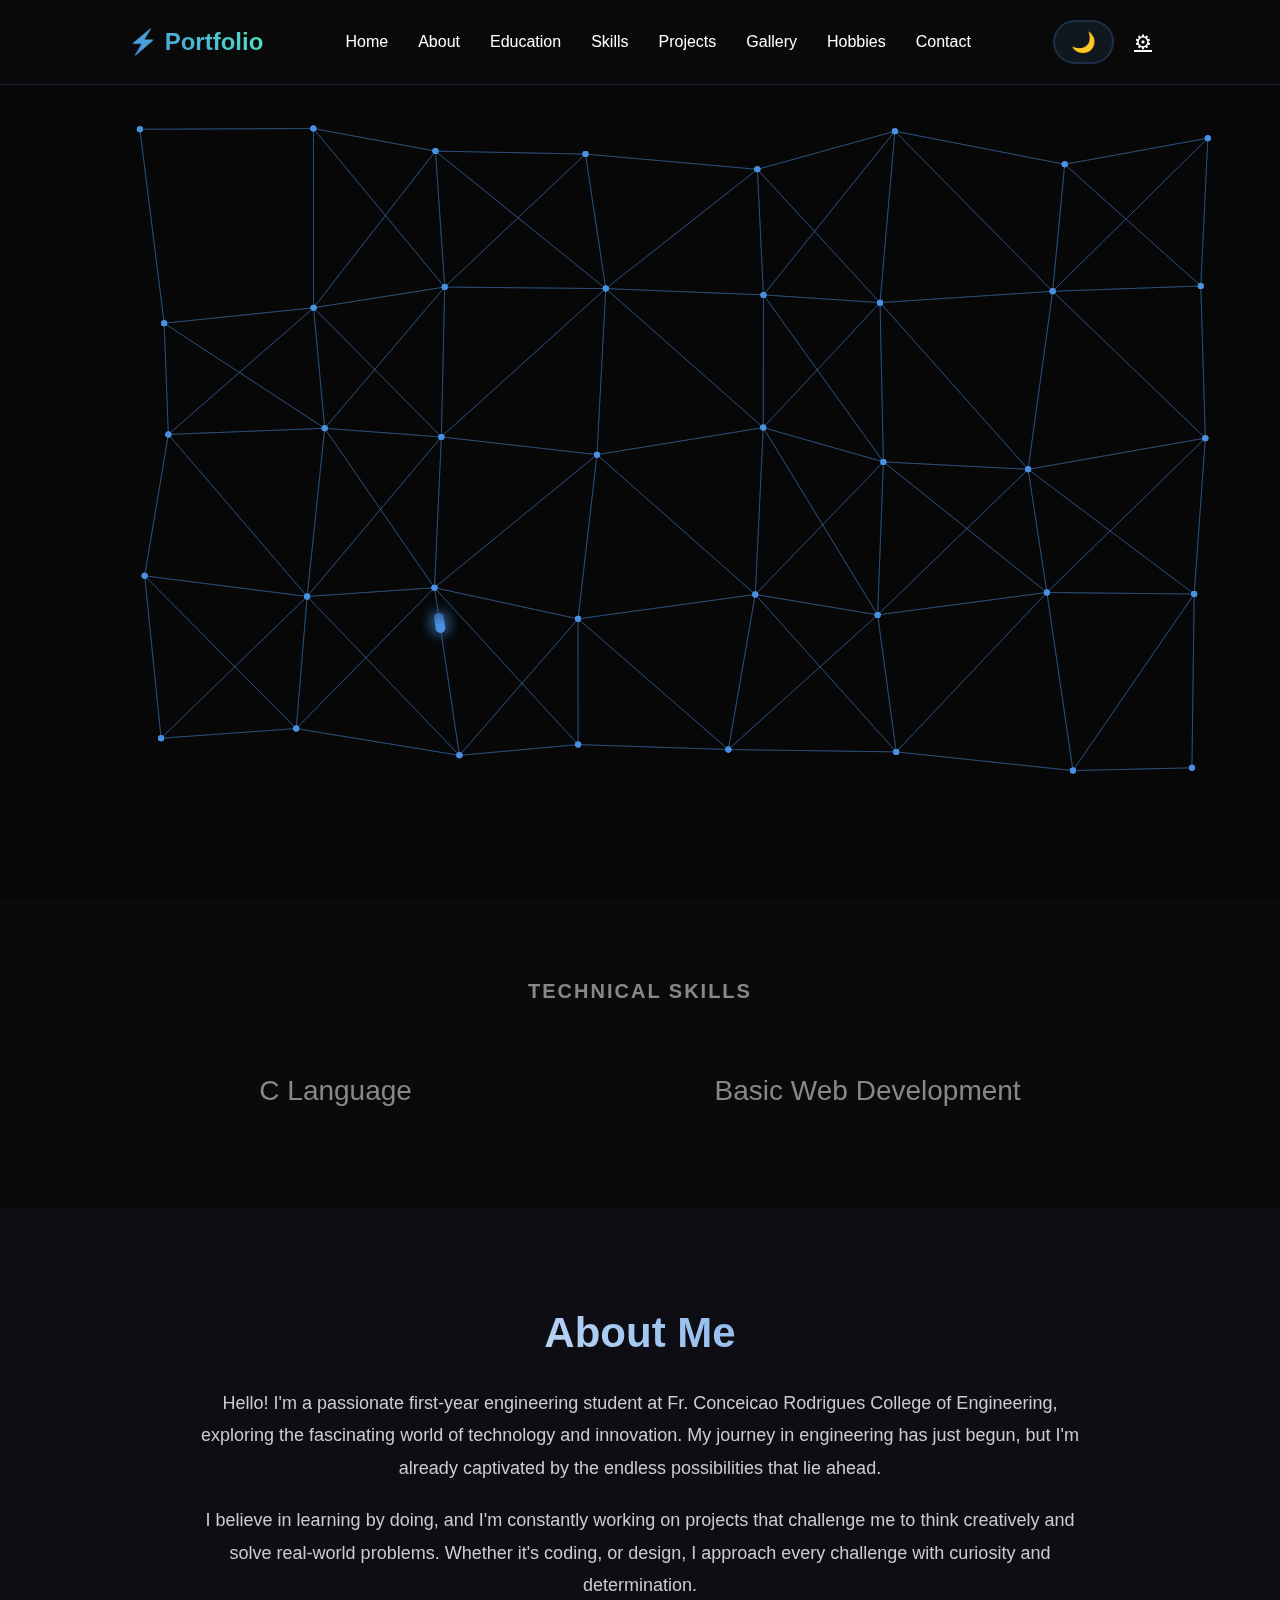
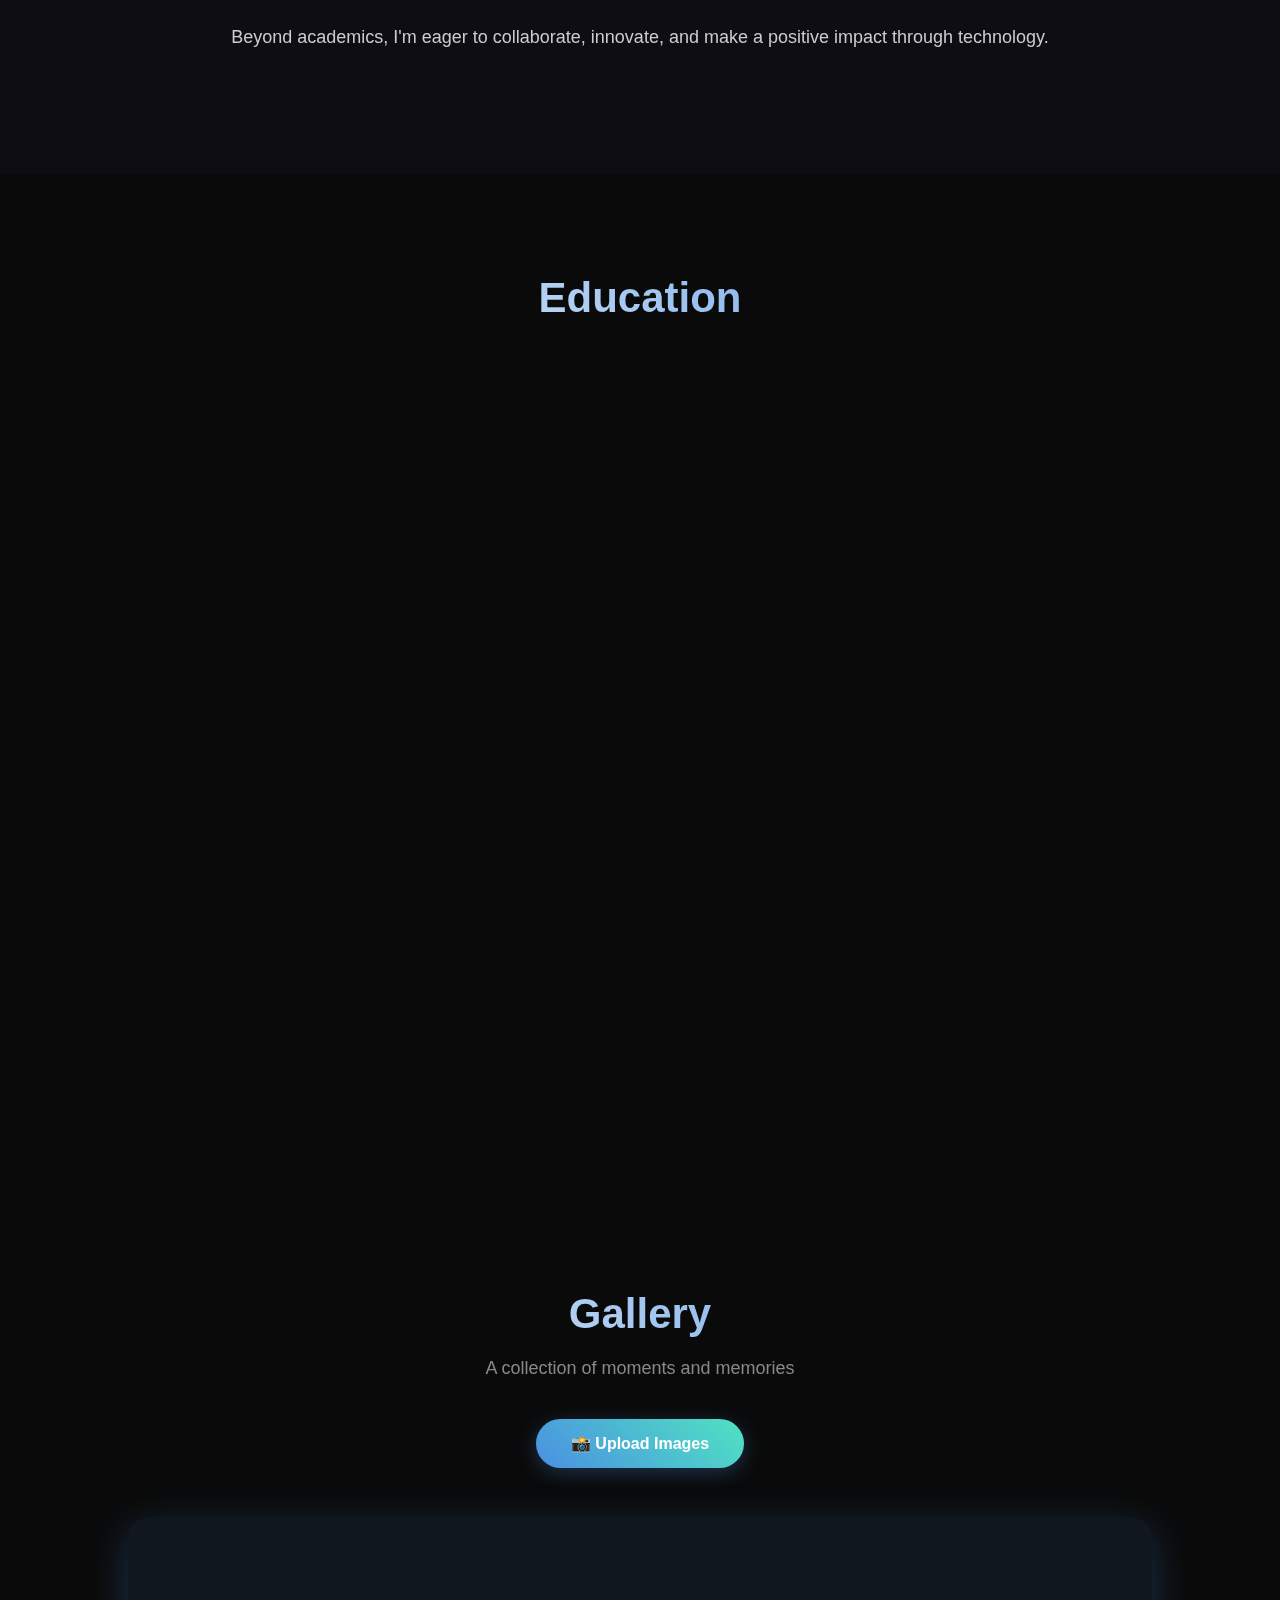
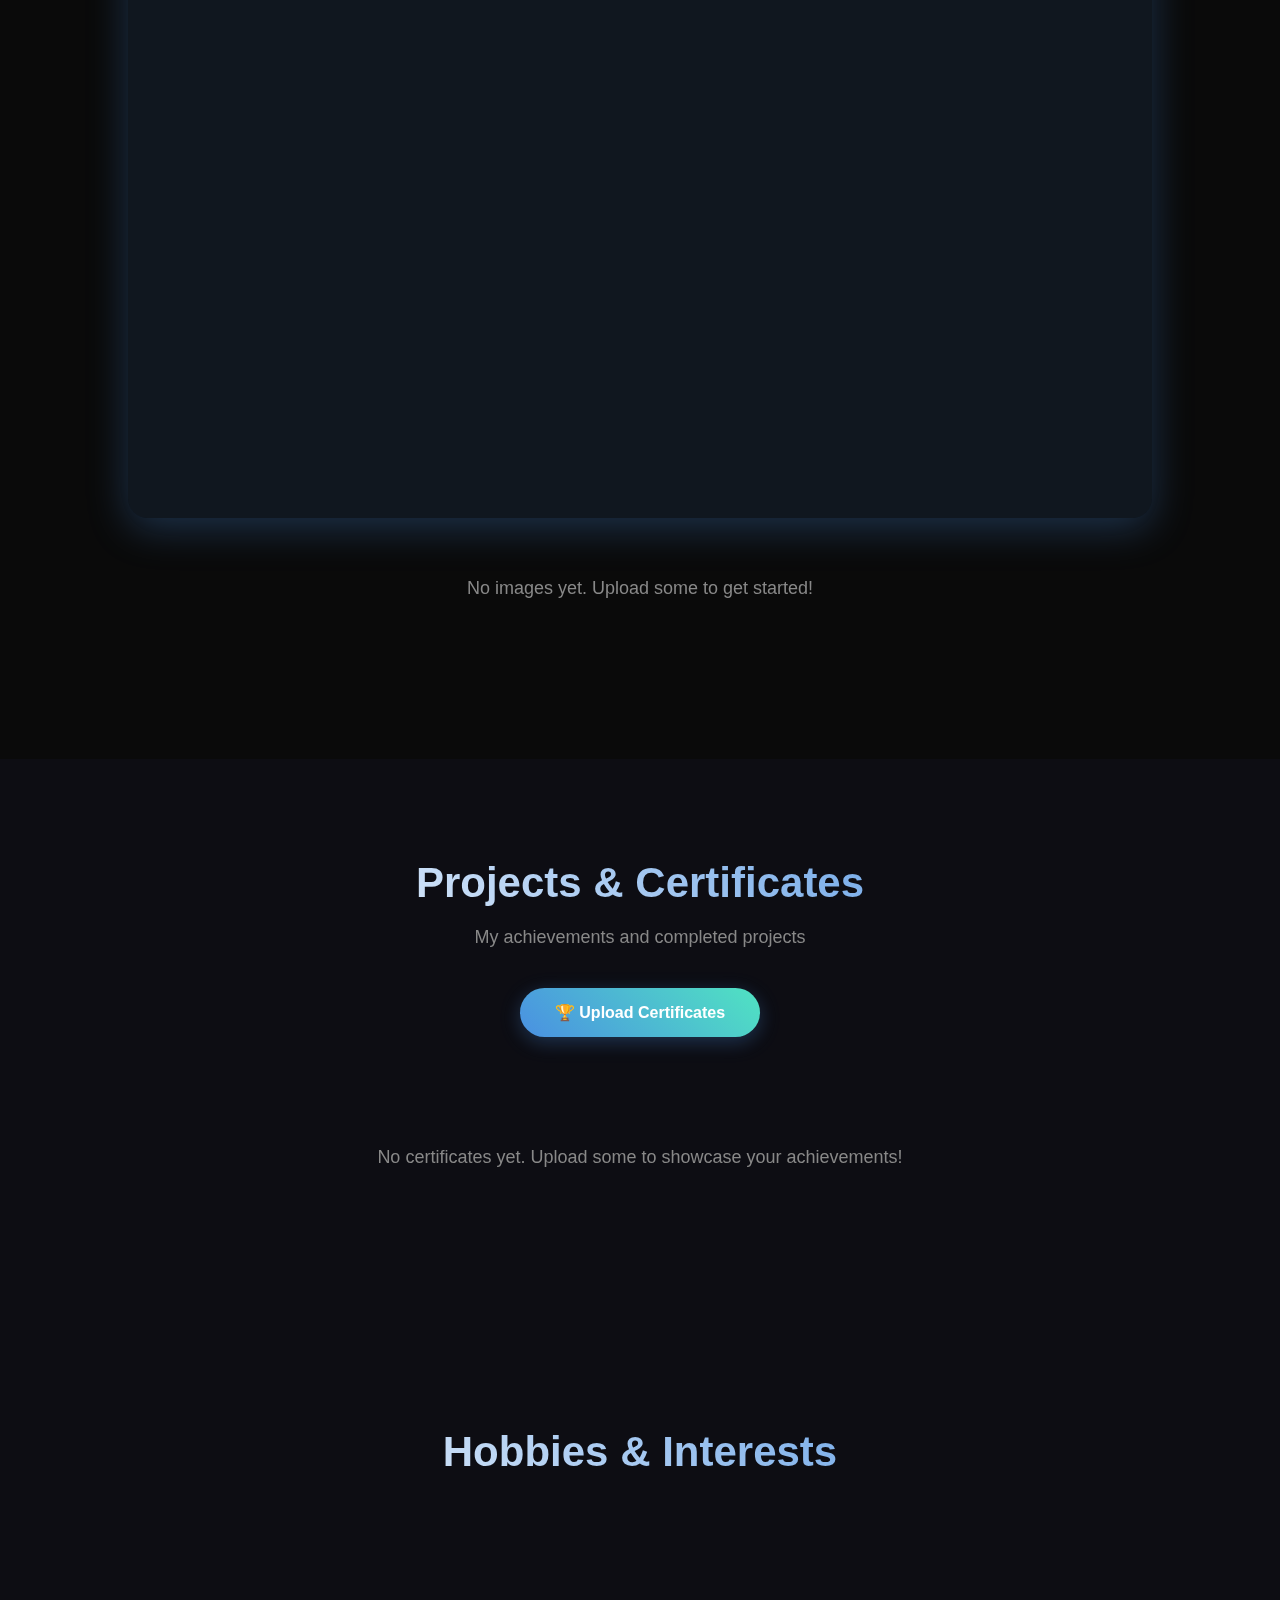
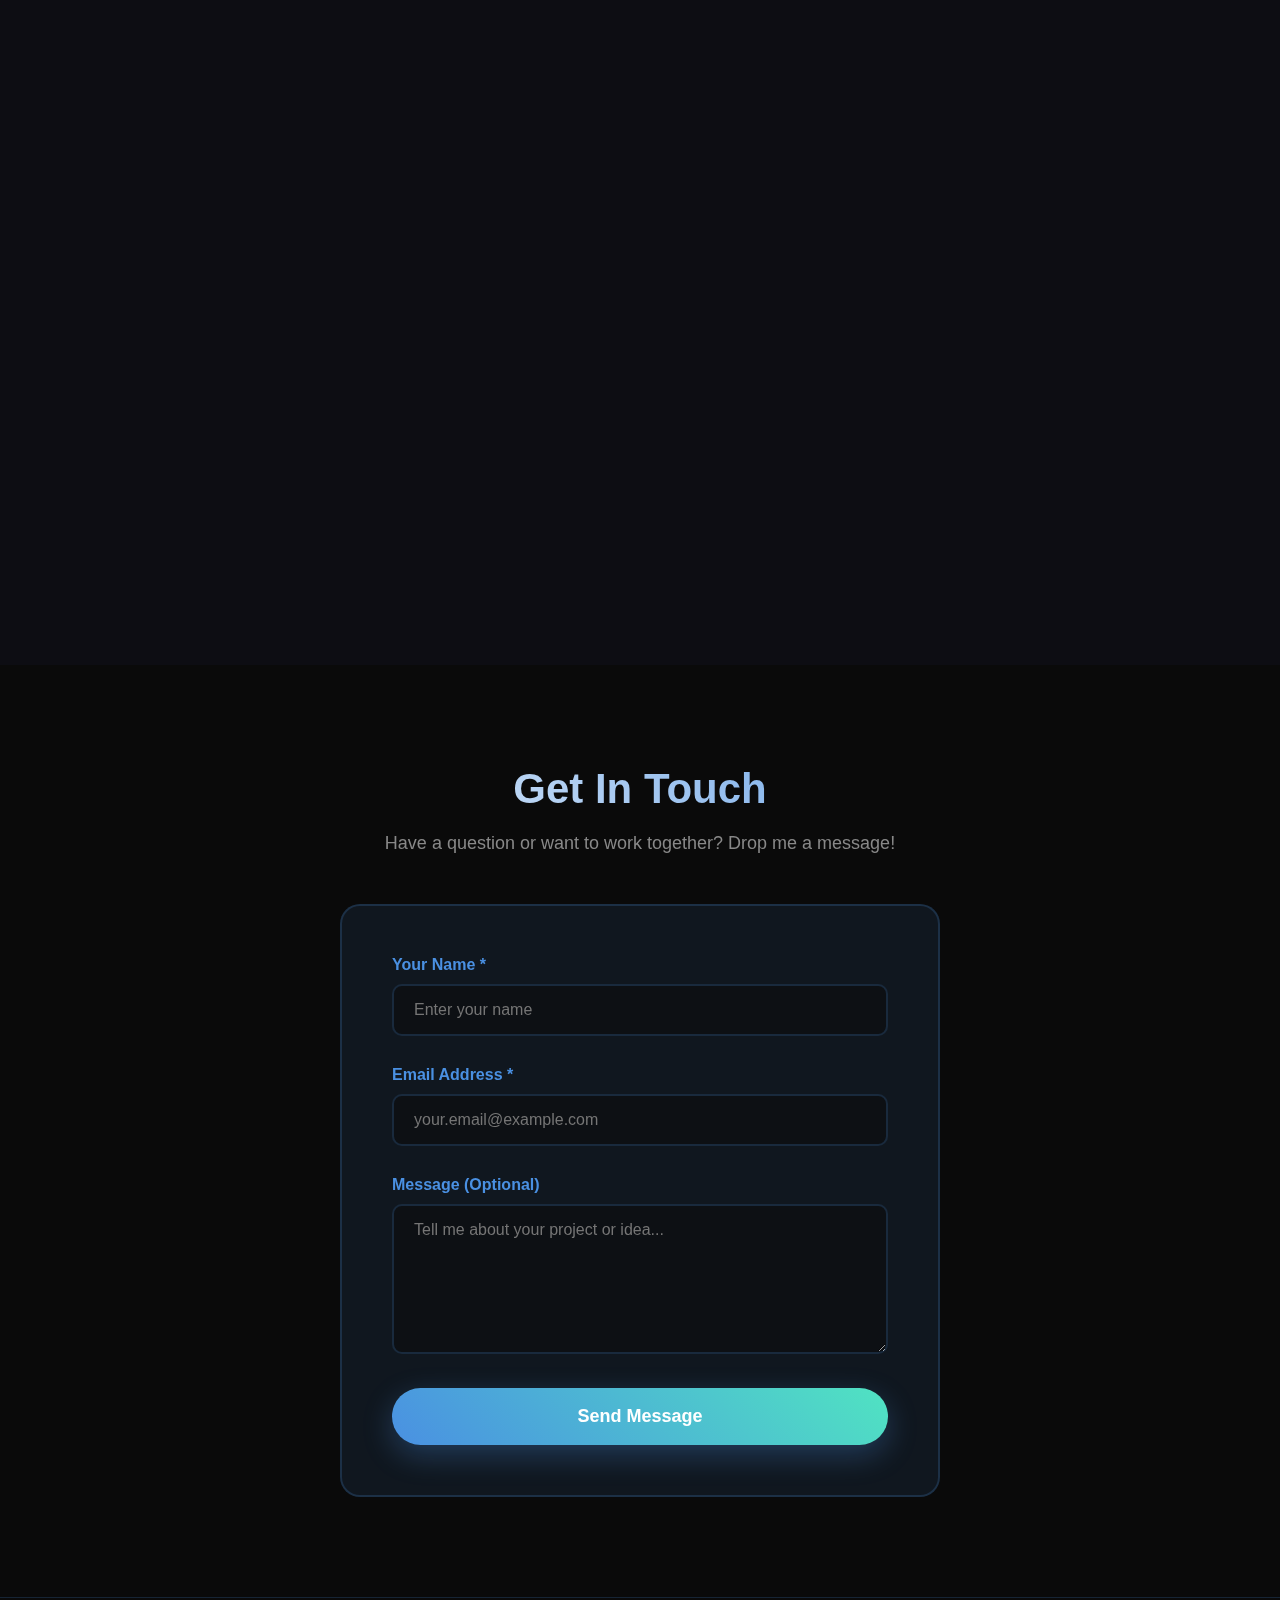
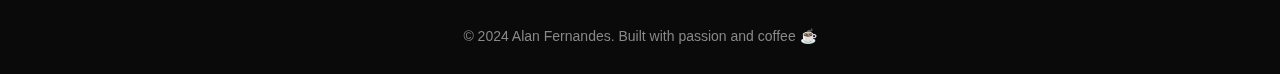
<file: portfolio2/index.html>
<!DOCTYPE html>
<html lang="en">
<head>
    <meta charset="UTF-8">
    <meta name="viewport" content="width=device-width, initial-scale=1.0">
    <title>Engineering Student Portfolio</title>
    <link rel="stylesheet" href="styles.css">
</head>
<body>
    <!-- Circuit Board Background -->
    <div class="circuit-bg">
        <canvas id="circuitCanvas"></canvas>
    </div>

    <!-- Navigation -->
    <nav>
        <div class="logo">⚡ Portfolio</div>
        
        <!-- Mobile Menu Toggle -->
        <button class="mobile-menu-toggle" id="mobileMenuToggle" aria-label="Toggle Menu">
            <span></span>
            <span></span>
            <span></span>
        </button>

        <ul class="nav-links" id="navLinks">
            <li><a href="#home">Home</a></li>
            <li><a href="#about">About</a></li>
            <li><a href="#education">Education</a></li>
            <li><a href="#skills">Skills</a></li>
            <li><a href="#projects">Projects</a></li>
            <li><a href="#gallery">Gallery</a></li>
            <li><a href="#hobbies">Hobbies</a></li>
            <li><a href="#contact">Contact</a></li>
        </ul>
        
        <div class="nav-actions">
            <!-- Theme Toggle -->
            <button class="theme-toggle" id="themeToggle" aria-label="Toggle Theme">
                <span class="sun-icon">☀️</span>
                <span class="moon-icon">🌙</span>
            </button>
            
            <div class="social-icons">
                <a href="https://github.com/thealanfernz" aria-label="GitHub">⚙</a>
            </div>
        </div>
    </nav>

    <!-- Hero Section -->
    <section class="hero" id="home">
        <div class="hero-content">
            <h1>Alan Fernandes</h1>
            <p class="college-name">Fr. Conceicao Rodrigues College of Engineering, Bandra West</p>
            <p class="intro-text">First Year Engineering Student passionate about technology, and innovation. <b>Moulding Engineers who can build the future</b></p>
            <a href="#contact" class="cta-button">Let's Connect →</a>
        </div>
        <div class="hero-image">
            <div class="profile-circle">
                <img src="i/website.jpg" alt="Profile Picture">
            </div>
        </div>
    </section>

    <!-- Skills Section -->
    <section class="skills" id="skills">
        <h3>Technical Skills</h3>
        <div class="skills-grid">
            <div class="skill-item">C Language</div>
            <div class="skill-item">Basic Web Development</div>
        </div>
    </section>

    <!-- About Me Section -->
    <section class="about-me" id="about">
        <h2>About Me</h2>
        <div class="about-content">
            <p>
                Hello! I'm a passionate first-year engineering student at Fr. Conceicao Rodrigues College of Engineering, 
                exploring the fascinating world of technology and innovation. My journey in engineering has just begun, 
                but I'm already captivated by the endless possibilities that lie ahead.
            </p>
            <p>
                I believe in learning by doing, and I'm constantly working on projects that challenge me to think 
                creatively and solve real-world problems. Whether it's coding, or design, I approach 
                every challenge with curiosity and determination.
            </p>
            <p>
                Beyond academics, I'm eager to collaborate, innovate, and make a positive impact through technology.
            </p>
        </div>
    </section>

    <!-- Education Section -->
    <section class="education" id="education">
        <h2>Education</h2>
        <div class="education-timeline">
            <div class="education-item">
                <h3>Bachelor of Engineering</h3>
                <p class="institution">Fr. Conceicao Rodrigues College of Engineering, Bandra West</p>
                <p class="year">2025 - 2029 (Expected)</p>
                <p>Currently pursuing my engineering degree with a focus on building strong fundamentals in 
                mathematics, programming, and core engineering concepts.</p>
            </div>
            <div class="education-item">
                <h3>Higher Secondary Education (12th Grade)</h3>
                <p class="institution">Shri GPM College, Andheri East</p>
                <p class="year">2024 - 2025</p>
                <p>Completed with a focus on Science stream, developing analytical and problem-solving skills.</p>
            </div>
            <div class="education-item">
                <h3>Secondary Education (10th Grade)</h3>
                <p class="institution">Holy Family High School, Andheri East</p>
                <p class="year">2022 - 2023</p>
                <p>Built foundational knowledge in mathematics, science, and technology.</p>
            </div>
        </div>
    </section>

    <!-- Gallery Section -->
    <section class="gallery" id="gallery">
        <h2>Gallery</h2>
        <p class="gallery-subtitle">A collection of moments and memories</p>
        
        <div class="gallery-upload">
            <label for="imageUpload" class="upload-btn">
                📸 Upload Images
                <input type="file" id="imageUpload" accept="image/*" multiple hidden>
            </label>
        </div>

        <div class="gallery-slideshow">
            <div class="slideshow-container" id="slideshowContainer">
                <!-- Slides will be dynamically added here -->
            </div>
        </div>

        <div class="gallery-empty" id="galleryEmpty">
            <p>No images yet. Upload some to get started!</p>
        </div>
    </section>

    <!-- Projects/Certificates Section -->
    <section class="projects" id="projects">
        <h2>Projects & Certificates</h2>
        <p class="projects-subtitle">My achievements and completed projects</p>
        
        <div class="projects-upload">
            <label for="certificateUpload" class="upload-btn">
                🏆 Upload Certificates
                <input type="file" id="certificateUpload" accept="image/*,.pdf" multiple hidden>
            </label>
        </div>

        <div class="projects-grid" id="projectsGrid">
            <!-- Certificate items will be dynamically added here -->
        </div>

        <div class="projects-empty" id="projectsEmpty">
            <p>No certificates yet. Upload some to showcase your achievements!</p>
        </div>
    </section>

    <!-- Hobbies Section -->
    <section class="hobbies" id="hobbies">
        <h2>Hobbies & Interests</h2>
        <div class="hobbies-grid">
            <div class="hobby-card">
                <div class="hobby-icon">💻</div>
                <h3>Coding</h3>
                <p>Love solving programming challenges and building projects that bring ideas to life.</p>
            </div>
            <div class="hobby-card">
                <div class="hobby-icon">📚</div>
                <h3>Reading</h3>
                <p>Enthusiastic reader of Philosophy and Literature</p>
            </div>
            <div class="hobby-card">
                <div class="hobby-icon">🎵</div>
                <h3>Music</h3>
                <p>Finding inspiration and relaxation through British Rock</p>
                <button class="music-popup-btn" id="musicPopupBtn">View Music Collection</button>
            </div>
            <div class="hobby-card">
                <div class="hobby-icon">🚴</div>
                <h3>Fitness</h3>
                <p>Spinning Miles, chasing sunrises, and fueled by excitement. Enthusiastic cyclist always ready for adventure!</p>
            </div>
        </div>
    </section>

    <!-- Contact Section -->
    <section class="contact" id="contact">
        <h2>Get In Touch</h2>
        <p class="contact-subtitle">Have a question or want to work together? Drop me a message!</p>
        <div class="contact-container">
            <form id="contactForm">
                <div class="form-group">
                    <label for="name">Your Name *</label>
                    <input type="text" id="name" name="name" placeholder="Enter your name" required>
                </div>
                <div class="form-group">
                    <label for="email">Email Address *</label>
                    <input type="email" id="email" name="email" placeholder="your.email@example.com" required>
                </div>
                <div class="form-group">
                    <label for="message">Message (Optional)</label>
                    <textarea id="message" name="message" placeholder="Tell me about your project or idea..."></textarea>
                </div>
                <button type="submit" class="submit-btn">Send Message</button>
                <div class="success-message" id="successMessage">
                    ✓ Thank you! Your message has been sent successfully.
                </div>
            </form>
        </div>
    </section>

    <!-- Footer -->
    <footer class="footer">
        <p>&copy; 2024 Alan Fernandes. Built with passion and coffee ☕</p>
    </footer>

    <!-- Gallery Modal -->
    <div class="gallery-modal" id="galleryModal">
        <span class="modal-close" id="modalClose">&times;</span>
        <button class="modal-nav modal-prev" id="modalPrev">‹</button>
        <img class="modal-content" id="modalImage" alt="Gallery Image">
        <button class="modal-nav modal-next" id="modalNext">›</button>
        <button class="modal-delete" id="modalDelete">🗑️ Delete</button>
    </div>

    <!-- Music Popup Modal -->
    <div class="music-modal" id="musicModal">
        <span class="music-modal-close" id="musicModalClose">&times;</span>
        <div class="music-modal-content">
            <h2>My Music Collection</h2>
            <p class="music-subtitle">Click on any album to listen on Spotify</p>
            <div class="albums-grid" id="albumsGrid">
                <!-- Albums will be dynamically added here -->
            </div>
        </div>
    </div>

    <!-- Certificate Modal -->
    <div class="certificate-modal" id="certificateModal">
        <span class="modal-close" id="certificateModalClose">&times;</span>
        <button class="modal-nav modal-prev" id="certificatePrev">‹</button>
        <img class="modal-content" id="certificateImage" alt="Certificate">
        <button class="modal-nav modal-next" id="certificateNext">›</button>
        <button class="modal-delete" id="certificateDelete">🗑️ Delete</button>
    </div>

    <script src="script.js"></script>
</body>
</html>
</file>
<file: portfolio2/styles.css>
* {
    margin: 0;
    padding: 0;
    box-sizing: border-box;
}

:root {
    --bg-primary: #0a0a0a;
    --bg-secondary: rgba(15, 15, 25, 0.6);
    --text-primary: #fff;
    --text-secondary: #ccc;
    --text-tertiary: #888;
    --accent-primary: #4a90e2;
    --accent-secondary: #50e3c2;
    --card-bg: rgba(74, 144, 226, 0.1);
    --card-border: rgba(74, 144, 226, 0.2);
    --nav-bg: rgba(10, 10, 10, 0.8);
    --input-bg: rgba(10, 10, 10, 0.5);
    --shadow-color: rgba(74, 144, 226, 0.3);
}

body.light-mode {
    --bg-primary: #f5f5f5;
    --bg-secondary: rgba(255, 255, 255, 0.8);
    --text-primary: #1a1a1a;
    --text-secondary: #333;
    --text-tertiary: #666;
    --card-bg: rgba(74, 144, 226, 0.05);
    --card-border: rgba(74, 144, 226, 0.15);
    --nav-bg: rgba(255, 255, 255, 0.95);
    --input-bg: rgba(255, 255, 255, 0.9);
    --shadow-color: rgba(74, 144, 226, 0.2);
}

body {
    font-family: 'Segoe UI', Tahoma, Geneva, Verdana, sans-serif;
    background: var(--bg-primary);
    color: var(--text-primary);
    overflow-x: hidden;
    transition: background 0.3s ease, color 0.3s ease;
}

/* Circuit Board Animation */
.circuit-bg {
    position: fixed;
    top: 0;
    left: 0;
    width: 100%;
    height: 100%;
    z-index: 1;
    overflow: hidden;
}

canvas {
    display: block;
}

/* Navigation */
nav {
    position: fixed;
    top: 0;
    width: 100%;
    padding: 20px 10%;
    display: flex;
    justify-content: space-between;
    align-items: center;
    z-index: 100;
    background: var(--nav-bg);
    backdrop-filter: blur(10px);
    border-bottom: 1px solid var(--card-border);
    transition: all 0.3s ease;
}

.logo {
    font-size: 24px;
    font-weight: bold;
    background: linear-gradient(45deg, var(--accent-primary), var(--accent-secondary));
    -webkit-background-clip: text;
    -webkit-text-fill-color: transparent;
    background-clip: text;
    cursor: pointer;
    transition: transform 0.3s ease;
}

.logo:hover {
    transform: scale(1.1);
}

.mobile-menu-toggle {
    display: none;
    flex-direction: column;
    gap: 5px;
    background: none;
    border: none;
    cursor: pointer;
    padding: 5px;
    z-index: 101;
}

.mobile-menu-toggle span {
    width: 25px;
    height: 3px;
    background: var(--text-primary);
    border-radius: 3px;
    transition: all 0.3s ease;
}

.mobile-menu-toggle.active span:nth-child(1) {
    transform: rotate(45deg) translate(7px, 7px);
}

.mobile-menu-toggle.active span:nth-child(2) {
    opacity: 0;
}

.mobile-menu-toggle.active span:nth-child(3) {
    transform: rotate(-45deg) translate(7px, -7px);
}

.nav-links {
    display: flex;
    gap: 30px;
    list-style: none;
}

.nav-links a {
    color: var(--text-primary);
    text-decoration: none;
    font-size: 16px;
    transition: color 0.3s ease;
    position: relative;
}

.nav-links a::after {
    content: '';
    position: absolute;
    bottom: -5px;
    left: 0;
    width: 0;
    height: 2px;
    background: var(--accent-primary);
    transition: width 0.3s ease;
}

.nav-links a:hover {
    color: var(--accent-primary);
}

.nav-links a:hover::after {
    width: 100%;
}

.nav-actions {
    display: flex;
    align-items: center;
    gap: 20px;
}

.theme-toggle {
    background: var(--card-bg);
    border: 2px solid var(--card-border);
    border-radius: 50px;
    padding: 8px 16px;
    cursor: pointer;
    font-size: 20px;
    transition: all 0.3s ease;
    display: flex;
    align-items: center;
    gap: 8px;
}

.theme-toggle:hover {
    transform: scale(1.05);
    box-shadow: 0 5px 15px var(--shadow-color);
}

.theme-toggle .sun-icon,
.theme-toggle .moon-icon {
    transition: all 0.3s ease;
}

body.light-mode .theme-toggle .moon-icon {
    display: none;
}

body:not(.light-mode) .theme-toggle .sun-icon {
    display: none;
}

.social-icons {
    display: flex;
    gap: 20px;
}

.social-icons a {
    color: var(--text-primary);
    font-size: 20px;
    transition: all 0.3s ease;
}

.social-icons a:hover {
    color: var(--accent-primary);
    transform: translateY(-3px);
}

/* Hero Section */
.hero {
    position: relative;
    min-height: 100vh;
    display: flex;
    align-items: center;
    justify-content: space-between;
    padding: 0 10%;
    z-index: 10;
}

.hero-content {
    flex: 1;
    max-width: 600px;
    opacity: 0;
    animation: fadeInUp 1s ease forwards;
    animation-delay: 0.5s;
}

@keyframes fadeInUp {
    from {
        opacity: 0;
        transform: translateY(30px);
    }
    to {
        opacity: 1;
        transform: translateY(0);
    }
}

.hero-content h1 {
    font-size: 56px;
    margin-bottom: 20px;
    background: linear-gradient(45deg, var(--text-primary), var(--accent-primary));
    -webkit-background-clip: text;
    -webkit-text-fill-color: transparent;
    background-clip: text;
}

.college-name {
    font-size: 18px;
    color: var(--accent-primary);
    margin-bottom: 15px;
    font-weight: 600;
}

.hero-content .intro-text {
    font-size: 18px;
    color: var(--text-secondary);
    line-height: 1.8;
    margin-bottom: 40px;
}

.cta-button {
    display: inline-block;
    padding: 18px 45px;
    background: linear-gradient(45deg, var(--accent-primary), var(--accent-secondary));
    color: #fff;
    text-decoration: none;
    border-radius: 50px;
    font-size: 18px;
    font-weight: 600;
    transition: all 0.3s ease;
    box-shadow: 0 10px 30px var(--shadow-color);
    position: relative;
    overflow: hidden;
}

.cta-button::before {
    content: '';
    position: absolute;
    top: 50%;
    left: 50%;
    width: 0;
    height: 0;
    border-radius: 50%;
    background: rgba(255, 255, 255, 0.2);
    transform: translate(-50%, -50%);
    transition: width 0.6s ease, height 0.6s ease;
}

.cta-button:hover::before {
    width: 300px;
    height: 300px;
}

.cta-button:hover {
    transform: translateY(-3px);
    box-shadow: 0 15px 40px rgba(74, 144, 226, 0.5);
}

.hero-image {
    flex: 1;
    display: flex;
    justify-content: center;
    align-items: center;
    opacity: 0;
    animation: fadeInRight 1s ease forwards;
    animation-delay: 0.8s;
}

@keyframes fadeInRight {
    from {
        opacity: 0;
        transform: translateX(50px);
    }
    to {
        opacity: 1;
        transform: translateX(0);
    }
}

.profile-circle {
    width: 400px;
    height: 400px;
    border-radius: 50%;
    background: linear-gradient(135deg, var(--accent-primary), var(--accent-secondary));
    padding: 8px;
    box-shadow: 0 20px 60px rgba(74, 144, 226, 0.4);
    animation: float 3s ease-in-out infinite;
    position: relative;
}

.profile-circle::before {
    content: '';
    position: absolute;
    inset: -2px;
    border-radius: 50%;
    background: linear-gradient(45deg, var(--accent-primary), var(--accent-secondary), var(--accent-primary));
    background-size: 200% 200%;
    animation: borderGlow 3s ease infinite;
    z-index: -1;
    filter: blur(10px);
}

@keyframes borderGlow {
    0%, 100% { background-position: 0% 50%; }
    50% { background-position: 100% 50%; }
}

@keyframes float {
    0%, 100% {
        transform: translateY(0);
    }
    50% {
        transform: translateY(-20px);
    }
}

.profile-circle img {
    width: 100%;
    height: 100%;
    border-radius: 50%;
    object-fit: cover;
}

/* Skills Section */
.skills {
    padding: 80px 10%;
    text-align: center;
    position: relative;
    z-index: 10;
}

.skills h3 {
    font-size: 20px;
    color: var(--text-tertiary);
    margin-bottom: 50px;
    letter-spacing: 2px;
    text-transform: uppercase;
}

.skills-grid {
    display: flex;
    justify-content: space-around;
    align-items: center;
    flex-wrap: wrap;
    gap: 40px;
}

.skill-item {
    font-size: 28px;
    color: var(--text-tertiary);
    transition: all 0.3s ease;
    cursor: pointer;
    padding: 20px 30px;
    border: 2px solid transparent;
    border-radius: 10px;
}

.skill-item:hover {
    color: var(--accent-primary);
    transform: scale(1.2);
    border-color: var(--accent-primary);
    box-shadow: 0 5px 20px var(--shadow-color);
}

/* About Me Section */
.about-me {
    padding: 100px 10%;
    position: relative;
    z-index: 10;
    background: var(--bg-secondary);
    backdrop-filter: blur(10px);
}

.about-me h2 {
    font-size: 42px;
    margin-bottom: 30px;
    background: linear-gradient(45deg, var(--text-primary), var(--accent-primary));
    -webkit-background-clip: text;
    -webkit-text-fill-color: transparent;
    background-clip: text;
    text-align: center;
}

.about-content {
    max-width: 900px;
    margin: 0 auto;
    font-size: 18px;
    line-height: 1.8;
    color: var(--text-secondary);
    text-align: center;
}

.about-content p {
    margin-bottom: 20px;
}

/* Education Section */
.education {
    padding: 100px 10%;
    position: relative;
    z-index: 10;
}

.education h2 {
    font-size: 42px;
    margin-bottom: 50px;
    background: linear-gradient(45deg, var(--text-primary), var(--accent-primary));
    -webkit-background-clip: text;
    -webkit-text-fill-color: transparent;
    background-clip: text;
    text-align: center;
}

.education-timeline {
    max-width: 800px;
    margin: 0 auto;
}

.education-item {
    background: var(--card-bg);
    border-left: 4px solid var(--accent-primary);
    padding: 30px;
    margin-bottom: 30px;
    border-radius: 10px;
    transition: all 0.3s ease;
}

.education-item:hover {
    background: var(--card-border);
    transform: translateX(10px);
    box-shadow: 0 10px 30px var(--shadow-color);
}

.education-item h3 {
    font-size: 24px;
    color: var(--accent-primary);
    margin-bottom: 10px;
}

.education-item .institution {
    font-size: 18px;
    color: var(--text-primary);
    margin-bottom: 8px;
    font-weight: 600;
}

.education-item .year {
    font-size: 16px;
    color: var(--text-tertiary);
    margin-bottom: 15px;
}

.education-item p {
    font-size: 16px;
    color: var(--text-secondary);
    line-height: 1.6;
}

/* Gallery Section */
.gallery {
    padding: 100px 10%;
    position: relative;
    z-index: 10;
}

.gallery h2 {
    font-size: 42px;
    margin-bottom: 20px;
    background: linear-gradient(45deg, var(--text-primary), var(--accent-primary));
    -webkit-background-clip: text;
    -webkit-text-fill-color: transparent;
    background-clip: text;
    text-align: center;
}

.gallery-subtitle {
    text-align: center;
    font-size: 18px;
    color: var(--text-tertiary);
    margin-bottom: 40px;
}

.gallery-upload {
    text-align: center;
    margin-bottom: 50px;
}

.upload-btn {
    display: inline-block;
    padding: 15px 35px;
    background: linear-gradient(45deg, var(--accent-primary), var(--accent-secondary));
    color: #fff;
    border-radius: 50px;
    font-size: 16px;
    font-weight: 600;
    cursor: pointer;
    transition: all 0.3s ease;
    box-shadow: 0 5px 20px var(--shadow-color);
}

.upload-btn:hover {
    transform: translateY(-3px);
    box-shadow: 0 8px 25px rgba(74, 144, 226, 0.5);
}

.gallery-slideshow {
    max-width: 1200px;
    margin: 0 auto;
    position: relative;
    overflow: hidden;
    border-radius: 20px;
    box-shadow: 0 10px 40px var(--shadow-color);
}

.slideshow-container {
    position: relative;
    width: 100%;
    height: 600px;
    background: var(--card-bg);
}

.slide {
    position: absolute;
    top: 0;
    left: 0;
    width: 100%;
    height: 100%;
    opacity: 0;
    transition: opacity 1s ease-in-out;
    display: flex;
    align-items: center;
    justify-content: center;
}

.slide.active {
    opacity: 1;
}

.slide img {
    max-width: 100%;
    max-height: 100%;
    object-fit: contain;
    border-radius: 15px;
}

.gallery-empty {
    text-align: center;
    padding: 60px 20px;
    color: var(--text-tertiary);
    font-size: 18px;
}

/* Projects/Certificates Section */
.projects {
    padding: 100px 10%;
    position: relative;
    z-index: 10;
    background: var(--bg-secondary);
    backdrop-filter: blur(10px);
}

.projects h2 {
    font-size: 42px;
    margin-bottom: 20px;
    background: linear-gradient(45deg, var(--text-primary), var(--accent-primary));
    -webkit-background-clip: text;
    -webkit-text-fill-color: transparent;
    background-clip: text;
    text-align: center;
}

.projects-subtitle {
    text-align: center;
    font-size: 18px;
    color: var(--text-tertiary);
    margin-bottom: 40px;
}

.projects-upload {
    text-align: center;
    margin-bottom: 50px;
}

.projects-grid {
    display: grid;
    grid-template-columns: repeat(auto-fill, minmax(300px, 1fr));
    gap: 30px;
    max-width: 1400px;
    margin: 0 auto;
}

.project-card {
    position: relative;
    background: var(--card-bg);
    border-radius: 15px;
    overflow: hidden;
    cursor: pointer;
    transition: all 0.3s ease;
    border: 2px solid var(--card-border);
    aspect-ratio: 1.4;
}

.project-card:hover {
    transform: translateY(-10px);
    box-shadow: 0 15px 40px rgba(74, 144, 226, 0.4);
    border-color: var(--accent-primary);
}

.project-card img {
    width: 100%;
    height: 100%;
    object-fit: cover;
    transition: transform 0.3s ease;
}

.project-card:hover img {
    transform: scale(1.05);
}

.projects-empty {
    text-align: center;
    padding: 60px 20px;
    color: var(--text-tertiary);
    font-size: 18px;
}

/* Certificate Modal */
.certificate-modal {
    display: none;
    position: fixed;
    z-index: 1000;
    left: 0;
    top: 0;
    width: 100%;
    height: 100%;
    background: rgba(0, 0, 0, 0.95);
    justify-content: center;
    align-items: center;
}

.certificate-modal.active {
    display: flex;
}

/* Gallery Modal */
.gallery-modal {
    display: none;
    position: fixed;
    z-index: 1000;
    left: 0;
    top: 0;
    width: 100%;
    height: 100%;
    background: rgba(0, 0, 0, 0.95);
    justify-content: center;
    align-items: center;
}

.gallery-modal.active {
    display: flex;
}

.modal-content {
    max-width: 90%;
    max-height: 85vh;
    object-fit: contain;
    border-radius: 10px;
    box-shadow: 0 0 50px rgba(74, 144, 226, 0.5);
}

.modal-close {
    position: absolute;
    top: 30px;
    right: 50px;
    font-size: 50px;
    color: #fff;
    cursor: pointer;
    transition: all 0.3s ease;
    z-index: 1001;
}

.modal-close:hover {
    color: var(--accent-primary);
    transform: rotate(90deg);
}

.modal-nav {
    position: absolute;
    top: 50%;
    transform: translateY(-50%);
    background: rgba(74, 144, 226, 0.3);
    border: none;
    color: #fff;
    font-size: 50px;
    padding: 20px 25px;
    cursor: pointer;
    transition: all 0.3s ease;
    border-radius: 10px;
}

.modal-nav:hover {
    background: rgba(74, 144, 226, 0.6);
}

.modal-prev {
    left: 30px;
}

.modal-next {
    right: 30px;
}

.modal-delete {
    position: absolute;
    bottom: 30px;
    left: 50%;
    transform: translateX(-50%);
    background: rgba(255, 59, 48, 0.8);
    border: none;
    color: #fff;
    padding: 12px 30px;
    border-radius: 50px;
    font-size: 16px;
    cursor: pointer;
    transition: all 0.3s ease;
}

.modal-delete:hover {
    background: rgba(255, 59, 48, 1);
    transform: translateX(-50%) translateY(-3px);
}

/* Hobbies Section */
.hobbies {
    padding: 100px 10%;
    position: relative;
    z-index: 10;
    background: var(--bg-secondary);
    backdrop-filter: blur(10px);
}

.hobbies h2 {
    font-size: 42px;
    margin-bottom: 50px;
    background: linear-gradient(45deg, var(--text-primary), var(--accent-primary));
    -webkit-background-clip: text;
    -webkit-text-fill-color: transparent;
    background-clip: text;
    text-align: center;
}

.hobbies-grid {
    display: grid;
    grid-template-columns: repeat(auto-fit, minmax(250px, 1fr));
    gap: 30px;
    max-width: 1200px;
    margin: 0 auto;
}

.hobby-card {
    background: var(--card-bg);
    padding: 40px 30px;
    border-radius: 15px;
    text-align: center;
    transition: all 0.3s ease;
    border: 2px solid transparent;
}

.hobby-card:hover {
    transform: translateY(-10px);
    border-color: var(--accent-primary);
    box-shadow: 0 15px 40px rgba(74, 144, 226, 0.4);
    background: var(--card-border);
}

.hobby-icon {
    font-size: 48px;
    margin-bottom: 20px;
}

.hobby-card h3 {
    font-size: 22px;
    color: var(--accent-primary);
    margin-bottom: 15px;
}

.hobby-card p {
    font-size: 16px;
    color: var(--text-secondary);
    line-height: 1.6;
}

.hobby-card a {
    display: inline-block;
    margin-top: 15px;
    color: var(--accent-primary);
    text-decoration: none;
    transition: all 0.3s ease;
}

.hobby-card a:hover {
    color: var(--accent-secondary);
    transform: translateX(5px);
}

.music-popup-btn {
    margin-top: 15px;
    padding: 10px 25px;
    background: linear-gradient(45deg, var(--accent-primary), var(--accent-secondary));
    color: #fff;
    border: none;
    border-radius: 50px;
    font-size: 14px;
    font-weight: 600;
    cursor: pointer;
    transition: all 0.3s ease;
    box-shadow: 0 3px 15px var(--shadow-color);
}

.music-popup-btn:hover {
    transform: translateY(-2px);
    box-shadow: 0 5px 20px rgba(74, 144, 226, 0.5);
}

/* Music Modal */
.music-modal {
    display: none;
    position: fixed;
    z-index: 1000;
    left: 0;
    top: 0;
    width: 100%;
    height: 100%;
    background: rgba(0, 0, 0, 0.95);
    justify-content: center;
    align-items: center;
    overflow-y: auto;
}

.music-modal.active {
    display: flex;
}

.music-modal-content {
    background: var(--nav-bg);
    backdrop-filter: blur(20px);
    padding: 50px;
    border-radius: 20px;
    max-width: 900px;
    width: 90%;
    margin: 50px auto;
    border: 2px solid var(--card-border);
    box-shadow: 0 20px 60px rgba(0, 0, 0, 0.5);
}

.music-modal-content h2 {
    font-size: 36px;
    margin-bottom: 15px;
    background: linear-gradient(45deg, var(--text-primary), var(--accent-primary));
    -webkit-background-clip: text;
    -webkit-text-fill-color: transparent;
    background-clip: text;
    text-align: center;
}

.music-subtitle {
    text-align: center;
    color: var(--text-tertiary);
    margin-bottom: 40px;
    font-size: 16px;
}

.music-modal-close {
    position: absolute;
    top: 30px;
    right: 50px;
    font-size: 50px;
    color: #fff;
    cursor: pointer;
    transition: all 0.3s ease;
    z-index: 1001;
}

.music-modal-close:hover {
    color: var(--accent-primary);
    transform: rotate(90deg);
}

.albums-grid {
    display: grid;
    grid-template-columns: repeat(auto-fit, minmax(200px, 1fr));
    gap: 25px;
}

.album-card {
    position: relative;
    cursor: pointer;
    border-radius: 15px;
    overflow: hidden;
    transition: all 0.3s ease;
    background: var(--card-bg);
    border: 2px solid var(--card-border);
}

.album-card:hover {
    transform: translateY(-10px);
    box-shadow: 0 15px 40px rgba(74, 144, 226, 0.5);
    border-color: var(--accent-primary);
}

.album-card img {
    width: 100%;
    aspect-ratio: 1;
    object-fit: cover;
    display: block;
}

.album-info {
    padding: 15px;
    text-align: center;
}

.album-info h3 {
    font-size: 16px;
    color: var(--text-primary);
    margin-bottom: 5px;
}

.album-info p {
    font-size: 14px;
    color: var(--text-tertiary);
}

/* Contact Section */
.contact {
    padding: 100px 10%;
    position: relative;
    z-index: 10;
}

.contact h2 {
    font-size: 42px;
    margin-bottom: 20px;
    background: linear-gradient(45deg, var(--text-primary), var(--accent-primary));
    -webkit-background-clip: text;
    -webkit-text-fill-color: transparent;
    background-clip: text;
    text-align: center;
}

.contact-subtitle {
    text-align: center;
    font-size: 18px;
    color: var(--text-tertiary);
    margin-bottom: 50px;
}

.contact-container {
    max-width: 600px;
    margin: 0 auto;
    background: var(--card-bg);
    padding: 50px;
    border-radius: 20px;
    border: 2px solid var(--card-border);
    backdrop-filter: blur(10px);
}

.form-group {
    margin-bottom: 30px;
}

.form-group label {
    display: block;
    font-size: 16px;
    color: var(--accent-primary);
    margin-bottom: 10px;
    font-weight: 600;
}

.form-group input,
.form-group textarea {
    width: 100%;
    padding: 15px 20px;
    background: var(--input-bg);
    border: 2px solid var(--card-border);
    border-radius: 10px;
    color: var(--text-primary);
    font-size: 16px;
    font-family: inherit;
    transition: all 0.3s ease;
}

.form-group input:focus,
.form-group textarea:focus {
    outline: none;
    border-color: var(--accent-primary);
    box-shadow: 0 0 20px var(--shadow-color);
}

.form-group textarea {
    min-height: 150px;
    resize: vertical;
}

.submit-btn {
    width: 100%;
    padding: 18px;
    background: linear-gradient(45deg, var(--accent-primary), var(--accent-secondary));
    color: #fff;
    border: none;
    border-radius: 50px;
    font-size: 18px;
    font-weight: 600;
    cursor: pointer;
    transition: all 0.3s ease;
    box-shadow: 0 10px 30px var(--shadow-color);
}

.submit-btn:hover {
    transform: translateY(-3px);
    box-shadow: 0 15px 40px rgba(74, 144, 226, 0.5);
}

.submit-btn:active {
    transform: translateY(-1px);
}

.success-message {
    display: none;
    background: rgba(80, 227, 194, 0.2);
    border: 2px solid #50e3c2;
    padding: 20px;
    border-radius: 10px;
    color: #50e3c2;
    text-align: center;
    margin-top: 20px;
    animation: fadeInUp 0.5s ease;
}

.success-message.show {
    display: block;
}

/* Footer */
.footer {
    padding: 30px 10%;
    text-align: center;
    background: var(--nav-bg);
    border-top: 1px solid var(--card-border);
    position: relative;
    z-index: 10;
}

.footer p {
    color: var(--text-tertiary);
    font-size: 14px;
}

/* Mobile Responsive */
@media (max-width: 968px) {
    nav {
        padding: 15px 5%;
    }

    .mobile-menu-toggle {
        display: flex;
    }

    .nav-links {
        position: fixed;
        top: 70px;
        right: -100%;
        width: 280px;
        height: calc(100vh - 70px);
        background: var(--nav-bg);
        backdrop-filter: blur(20px);
        flex-direction: column;
        padding: 40px 30px;
        gap: 20px;
        transition: right 0.4s ease;
        border-left: 1px solid var(--card-border);
        box-shadow: -5px 0 20px rgba(0, 0, 0, 0.3);
    }

    .nav-links.active {
        right: 0;
    }

    .nav-links a {
        font-size: 18px;
        padding: 10px 0;
    }

    .nav-actions {
        gap: 10px;
    }

    .theme-toggle {
        padding: 6px 12px;
        font-size: 18px;
    }

    .social-icons {
        gap: 15px;
    }

    .social-icons a {
        font-size: 18px;
    }

    .hero {
        flex-direction: column;
        padding: 120px 5% 50px;
        text-align: center;
    }

    .hero-content h1 {
        font-size: 36px;
    }

    .hero-content .intro-text {
        font-size: 16px;
    }

    .profile-circle {
        width: 280px;
        height: 280px;
        margin-top: 40px;
    }

    .skills, .about-me, .education, .gallery, .projects, .hobbies, .contact {
        padding: 60px 5%;
    }

    .about-me h2, .education h2, .gallery h2, .projects h2, .hobbies h2, .contact h2 {
        font-size: 32px;
    }

    .hobbies-grid {
        grid-template-columns: 1fr;
    }

    .slideshow-container {
        height: 400px;
    }

    .projects-grid {
        grid-template-columns: 1fr;
    }

    .contact-container {
        padding: 30px 20px;
    }

    .modal-close, .music-modal-close {
        top: 20px;
        right: 20px;
        font-size: 40px;
    }

    .modal-nav {
        font-size: 35px;
        padding: 15px 20px;
    }

    .modal-prev {
        left: 10px;
    }

    .modal-next {
        right: 10px;
    }

    .music-modal-content {
        padding: 30px 20px;
        width: 95%;
    }

    .albums-grid {
        grid-template-columns: repeat(auto-fit, minmax(150px, 1fr));
        gap: 15px;
    }
}

@media (max-width: 480px) {
    .logo {
        font-size: 20px;
    }

    .hero-content h1 {
        font-size: 28px;
    }

    .college-name {
        font-size: 14px;
    }

    .cta-button {
        padding: 15px 35px;
        font-size: 16px;
    }

    .profile-circle {
        width: 220px;
        height: 220px;
    }

    .skill-item {
        font-size: 20px;
        padding: 15px 20px;
    }

    .slideshow-container {
        height: 300px;
    }

    .albums-grid {
        grid-template-columns: 1fr;
    }

    .music-modal-content h2 {
        font-size: 28px;
    }
}
</file>
